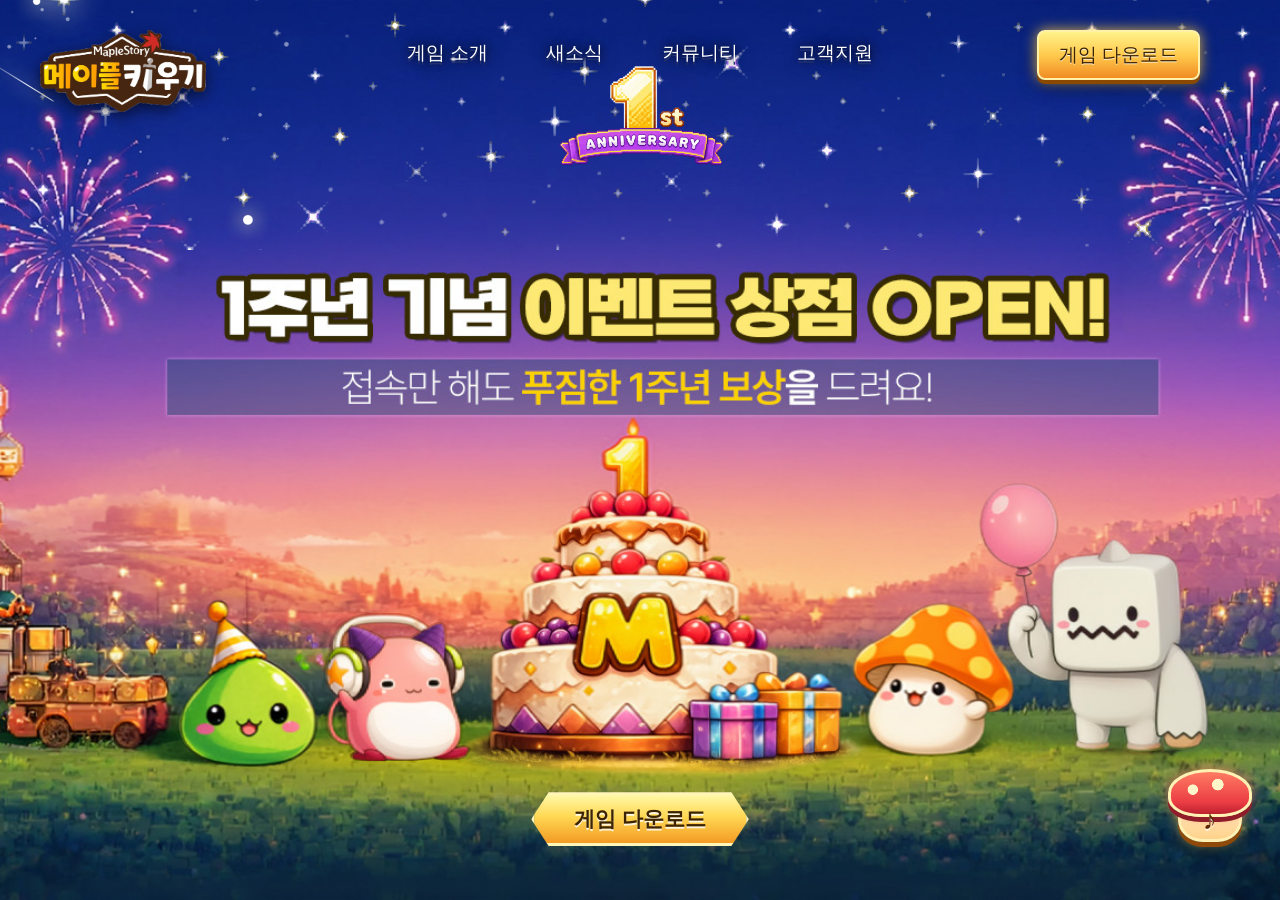
<file: index.html>
<!DOCTYPE html>
<html lang="ko">
<head>
    <meta charset="UTF-8">
    <meta name="viewport" content="width=device-width, initial-scale=1.0">
    <title>메이플키우기</title>
    <link rel="stylesheet" href="./css/style.css">
</head>
<body>
  <div class="wrap">
    <section class="hero-section">
      <img class="sky" src="./images/twinkling star.png" alt="별빛하늘">
      <img class="main-bg" src="./images/heroimage_nologo.jpg" alt="히어로이미지">
      <img class="meteor meteor1" src="./images/meteor.png" alt="유성">
      <img class="meteor meteor2" src="./images/meteor.png" alt="유성">

      <img class="anniversary" src="./images/1st_anniversary_cutout.png" alt="1주년">

      <a class="hero-grass-cta" href="#">게임 다운로드</a>
      <button class="bgm-toggle" type="button" aria-label="BGM 켜기" aria-pressed="false">
        <span aria-hidden="true">♪</span>
      </button>
      <audio id="bgm" src="./audio/bgm.mp3" loop preload="auto"></audio>

      <header>
        <h1 class="logo">
          <a href="./index.html">
            <img src="./images/maple logo.png" alt="메이플키우기">
          </a>
        </h1>

        <nav class="gnb">
          <ul>
            <li><a href="./game-intro.html">게임 소개</a></li>
            <li><a href="#">새소식</a></li>
            <li><a href="#">커뮤니티</a></li>
            <li><a href="#">고객지원</a></li>
          </ul>
        </nav>

        <a class="download-cta" href="#">게임 다운로드</a>
      </header>
    </section>
  </div>
  <script>
    const bgm = document.querySelector("#bgm");
    const bgmToggle = document.querySelector(".bgm-toggle");

    bgm.volume = 0.35;

    bgmToggle.addEventListener("click", async () => {
      if (bgm.paused) {
        await bgm.play();
        bgmToggle.setAttribute("aria-label", "BGM 끄기");
        bgmToggle.setAttribute("aria-pressed", "true");
      } else {
        bgm.pause();
        bgmToggle.setAttribute("aria-label", "BGM 켜기");
        bgmToggle.setAttribute("aria-pressed", "false");
      }
    });
  </script>
</body>
</html>
</file>
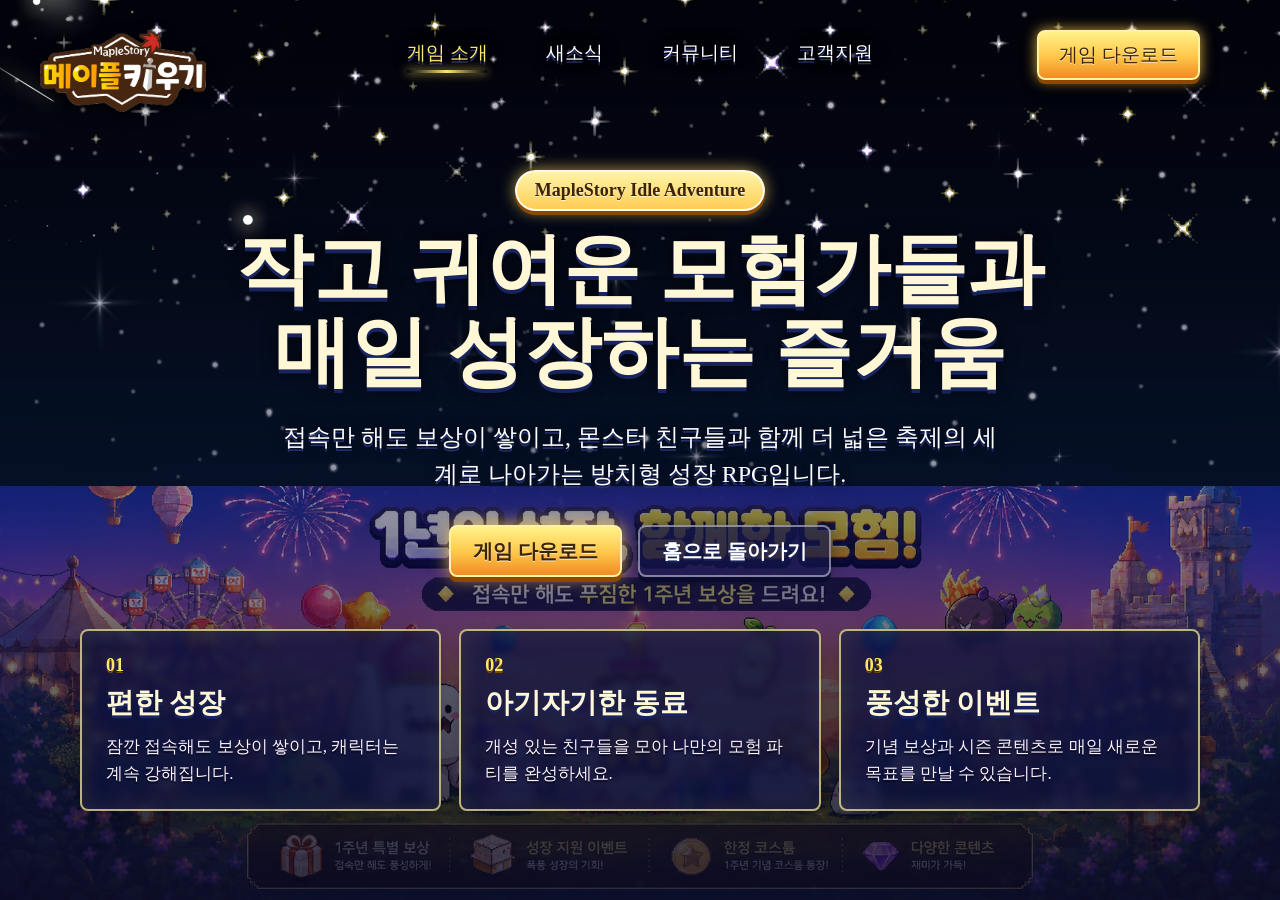
<file: game-intro.html>
<!DOCTYPE html>
<html lang="ko">
<head>
    <meta charset="UTF-8">
    <meta name="viewport" content="width=device-width, initial-scale=1.0">
    <title>게임 소개 | 메이플키우기</title>
    <link rel="stylesheet" href="./css/style.css">
</head>
<body>
  <div class="wrap">
    <main class="intro-page">
      <img class="intro-bg" src="./images/skybackground.jpg" alt="">
      <img class="intro-scene" src="./images/final_resize_no_logo.png" alt="축제 마을과 캐릭터">
      <img class="sky intro-sky" src="./images/twinkling star.png" alt="별빛하늘">
      <img class="meteor meteor1" src="./images/meteor.png" alt="유성">
      <img class="meteor meteor2" src="./images/meteor.png" alt="유성">

      <header>
        <h1 class="logo">
          <a href="./index.html">
            <img src="./images/maple logo.png" alt="메이플키우기">
          </a>
        </h1>

        <nav class="gnb">
          <ul>
            <li><a class="active" href="./game-intro.html">게임 소개</a></li>
            <li><a href="#">새소식</a></li>
            <li><a href="#">커뮤니티</a></li>
            <li><a href="#">고객지원</a></li>
          </ul>
        </nav>

        <a class="download-cta" href="#">게임 다운로드</a>
      </header>

      <section class="intro-hero">
        <p class="intro-kicker">MapleStory Idle Adventure</p>
        <h2>작고 귀여운 모험가들과<br>매일 성장하는 즐거움</h2>
        <p class="intro-copy">접속만 해도 보상이 쌓이고, 몬스터 친구들과 함께 더 넓은 축제의 세계로 나아가는 방치형 성장 RPG입니다.</p>

        <div class="intro-actions">
          <a class="primary-action" href="#">게임 다운로드</a>
          <a class="secondary-action" href="./index.html">홈으로 돌아가기</a>
        </div>
      </section>

      <section class="intro-features" aria-label="게임 특징">
        <article class="feature-card">
          <strong>01</strong>
          <h3>편한 성장</h3>
          <p>잠깐 접속해도 보상이 쌓이고, 캐릭터는 계속 강해집니다.</p>
        </article>
        <article class="feature-card">
          <strong>02</strong>
          <h3>아기자기한 동료</h3>
          <p>개성 있는 친구들을 모아 나만의 모험 파티를 완성하세요.</p>
        </article>
        <article class="feature-card">
          <strong>03</strong>
          <h3>풍성한 이벤트</h3>
          <p>기념 보상과 시즌 콘텐츠로 매일 새로운 목표를 만날 수 있습니다.</p>
        </article>
      </section>
    </main>
  </div>
</body>
</html>
</file>
<file: css/style.css>
* {margin: 0; padding: 0; box-sizing: border-box;}
html, body {min-height: 100%;background: #020817;}
body {overflow-x: hidden;}
a {text-decoration: none;}
li {list-style: none;}
img {vertical-align: top;}

.hero-section {position: relative;width: 100%;height: 100vh;min-height: 720px;overflow: hidden;background: #020817;}
.hero-section::before {content: "";position: absolute;inset: -18px;background: linear-gradient(rgba(2,8,23,0.08), rgba(2,8,23,0.2)), url("../images/heroimage_nologo.jpg") center center / cover no-repeat;filter: blur(10px) saturate(1.08);transform: scale(1.04);z-index: 1;}

.sky {position: absolute; width: 100%;height: clamp(180px, 22vw, 250px);object-fit: cover;z-index: 20;animation: skyFloat 8s ease-in-out infinite alternate, skyTwinkle 5s ease-in-out infinite;transform-origin: center top;}

@keyframes skyFloat {
    0% {
        translate: 0 0;
    }
    100% {
        translate: 0 -12px;
    }
}

@keyframes skyTwinkle {
    0% {
        opacity: 0.35;
        scale: 1;
        filter: brightness(0.75) contrast(0.95);
    }
    50% {
        opacity: 1;
        scale: 1.02;
        filter: brightness(1.7) contrast(1.2) drop-shadow(0 0 8px rgba(255,255,255,0.85));
    }
    100% {
        opacity: 0.35;
        scale: 1;
        filter: brightness(0.75) contrast(0.95);
    }
}

.main-bg {position: absolute;width: 100%;height: 100%;object-fit: cover;object-position: center center;z-index: 3;}

header {position: absolute; top: 30px;left: 50%; transform: translateX(-50%);width: 100%;max-width: 1920px; padding: 0 40px; z-index: 20; display: flex;align-items: center;}

.logo {margin-left: 0; width: clamp(150px, 13vw, 230px);flex-shrink: 0;}
.logo img {width: 100%;height: auto;filter: drop-shadow(0 5px 8px rgba(0,0,0,0.6));}

.gnb {position: absolute;top: 0;left: 50%;transform: translateX(-50%);}
.gnb ul {display: flex;justify-content: center;align-items: center;gap: clamp(28px, 4.6vw, 70px);}
.gnb li {font-size: clamp(18px, 1.5vw, 22px);}
.gnb li a {position: relative;color: #fff;display: block;padding: 10px 0;white-space: nowrap;transition: color 0.25s ease, transform 0.25s ease, text-shadow 0.25s ease;
    text-shadow:   
    0 3px 0 #25346c,
    0 0 8px rgba(0,0,0,0.9),
    0 0 18px rgba(0,0,0,0.8);
}

.gnb li a::after {content: "";position: absolute;left: 50%;bottom: 3px;width: 0;height: 3px;background: linear-gradient(90deg, transparent, #ffe66d, transparent);border-radius: 999px;transform: translateX(-50%);opacity: 0;transition: width 0.25s ease, opacity 0.25s ease;box-shadow: 0 0 10px rgba(255,230,109,0.9);}

.gnb li a:hover {color: #ffe66d;transform: translateY(-4px);
    text-shadow:
    0 3px 0 #7b4a00,
    0 0 10px rgba(255,236,128,0.95),
    0 0 22px rgba(255,190,72,0.85),
    0 0 28px rgba(0,0,0,0.9);
}

.gnb li a:hover::after {width: 100%;opacity: 1;}
.gnb li a.active {color: #ffe66d;}
.gnb li a.active::after {width: 100%;opacity: 1;}

.download-cta {position: absolute;top: 0;right: 80px;display: block;padding: 10px 20px;color: #3d2400;background: linear-gradient(180deg, #fff28a 0%, #ffc84b 52%, #f08c23 100%);border: 2px solid #fff2a8;border-radius: 8px;box-shadow: 0 4px 0 #8b4800, 0 0 14px rgba(255,205,72,0.85), 0 8px 18px rgba(0,0,0,0.45);font-size: clamp(16px, 1.5vw, 22px);white-space: nowrap;text-shadow: 0 1px 0 rgba(255,255,255,0.75);transition: transform 0.25s ease, box-shadow 0.25s ease, color 0.25s ease;}
.download-cta:hover {color: #2c1800;transform: translateY(-5px);box-shadow: 0 6px 0 #8b4800, 0 0 18px rgba(255,234,112,1), 0 11px 22px rgba(0,0,0,0.5);text-shadow: 0 1px 0 rgba(255,255,255,0.85);}


.anniversary {position: absolute; top: clamp(28px, 4.2vw, 54px);left: 50%;transform: translateX(-50%);translate: 0 0;scale: 1;width: clamp(220px, 18vw, 320px);z-index: 22;opacity: 1;animation: anniversaryPop 0.9s cubic-bezier(.2,1.35,.32,1) 0.2s both, anniversaryFloat 3.2s ease-in-out 1.2s infinite alternate;transform-origin: center center;pointer-events: none;}

.hero-grass-cta {position: absolute;left: 50%;bottom: clamp(44px, 6vh, 76px);z-index: 40;display: inline-flex;align-items: center;justify-content: center;min-width: clamp(170px, 17vw, 250px);min-height: clamp(42px, 4.2vw, 58px);padding: 0 30px;color: #3d2400;background: linear-gradient(180deg, #fff8a8 0%, #ffd852 45%, #f39a24 100%);border: 3px solid #fff5b8;border-radius: 12px 12px 17px 17px;clip-path: polygon(8% 0, 92% 0, 100% 50%, 92% 100%, 8% 100%, 0 50%);box-shadow: 0 5px 0 #8b4800, 0 0 16px rgba(255,218,82,0.9), 0 10px 18px rgba(0,0,0,0.45);font-size: clamp(17px, 1.65vw, 25px);font-weight: 900;white-space: nowrap;text-shadow: 0 2px 0 rgba(255,255,255,0.8);transform: translateX(-50%);transition: transform 0.25s ease, box-shadow 0.25s ease, filter 0.25s ease;}
.hero-grass-cta:hover {transform: translateX(-50%) translateY(-6px);box-shadow: 0 10px 0 #8b4800, 0 0 28px rgba(255,235,104,1), 0 16px 28px rgba(0,0,0,0.55);filter: brightness(1.05);}

.bgm-toggle {position: absolute;right: clamp(18px, 3vw, 48px);bottom: clamp(46px, 6.4vh, 84px);z-index: 41;width: 64px;height: 58px;padding: 0;color: #5a2700;background: linear-gradient(180deg, #fff7e2 0%, #ffd28b 100%);border: 3px solid #fff1b4;border-radius: 46% 46% 38% 38%;box-shadow: 0 5px 0 #8f4a09, 0 0 14px rgba(255,223,112,0.75), 0 9px 18px rgba(0,0,0,0.42);font-size: 28px;font-weight: 900;cursor: pointer;text-shadow: 0 2px 0 rgba(255,255,255,0.75);transition: transform 0.2s ease, filter 0.2s ease, box-shadow 0.2s ease;}
.bgm-toggle::before {content: "";position: absolute;left: 50%;top: -18px;width: 78px;height: 42px;background: radial-gradient(circle at 28% 42%, #fff7c9 0 8%, transparent 9%), radial-gradient(circle at 60% 30%, #fff7c9 0 10%, transparent 11%), linear-gradient(180deg, #ff7b63 0%, #eb3d44 72%, #bd202f 100%);border: 3px solid #fff1b4;border-radius: 54% 54% 42% 42%;box-shadow: 0 5px 0 #8f1c28, 0 0 12px rgba(255,118,94,0.7);transform: translateX(-50%);}
.bgm-toggle span {position: relative;z-index: 1;display: block;margin-top: 14px;}
.bgm-toggle:hover {transform: translateY(-4px);filter: brightness(1.05);box-shadow: 0 8px 0 #8f4a09, 0 0 20px rgba(255,223,112,0.95), 0 13px 22px rgba(0,0,0,0.46);}
.bgm-toggle[aria-pressed="true"]::before {background: radial-gradient(circle at 28% 42%, #fff7c9 0 8%, transparent 9%), radial-gradient(circle at 60% 30%, #fff7c9 0 10%, transparent 11%), linear-gradient(180deg, #91f083 0%, #49c85c 72%, #239142 100%);box-shadow: 0 5px 0 #1e6f33, 0 0 14px rgba(119,255,125,0.72);}
.bgm-toggle[aria-pressed="true"] {color: #103914;}

.hero-message {position: absolute;top: clamp(215px, 26vh, 295px);left: 50%;z-index: 18;width: min(1180px, calc(100% - 32px));transform: translateX(-50%);text-align: center;pointer-events: none;}
.hero-message h2 {display: flex;justify-content: center;align-items: center;gap: 22px;font-size: clamp(42px, 5.2vw, 88px);line-height: 1;letter-spacing: 0;font-weight: 900;text-shadow: 0 7px 0 #111645, 6px 0 0 #111645, -6px 0 0 #111645, 0 -6px 0 #111645, 5px 5px 0 #111645, -5px 5px 0 #111645, 5px -5px 0 #111645, -5px -5px 0 #111645, 0 14px 12px rgba(0,0,0,0.48);}
.hero-title-white {display: inline-block;color: #fff7ff;filter: drop-shadow(0 3px 0 rgba(255,255,255,0.45));}
.hero-title-gold {display: inline-block;color: #ffe66d;filter: drop-shadow(0 3px 0 rgba(255,248,166,0.48));}
.hero-message p {display: flex;align-items: center;justify-content: center;width: min(1120px, 100%);min-height: 54px;margin: 18px auto 0;padding: 8px 34px;color: #fff26f;font-size: clamp(19px, 2.05vw, 32px);font-weight: 900;background: linear-gradient(180deg, rgba(23,54,86,0.48), rgba(13,29,62,0.62));border-top: 2px solid rgba(255,255,255,0.42);border-bottom: 2px solid rgba(255,255,255,0.3);box-shadow: inset 0 8px 18px rgba(255,255,255,0.08), inset 0 -8px 18px rgba(0,0,0,0.2), 0 5px 16px rgba(0,0,0,0.24);text-shadow: 0 3px 0 #0a2558, 2px 0 0 #0a2558, -2px 0 0 #0a2558, 0 -2px 0 #0a2558, 0 0 10px rgba(0,0,0,0.65);}

.meteor {position: absolute;z-index: 15;pointer-events: none;}
.meteor1 {top: -150px;left: -300px; width: 260px;}
.meteor2 {top: -500px;left: -600px;animation: meteorMove1 5s linear infinite;}
.meteor1 {animation: meteorMove1 5s linear infinite;}

@keyframes meteorMove1 {
    0% {
        transform: translate(0,0);
        opacity: 0;
    }    
    10% {
        opacity: 1;
    }
    100% {
        transform: translate(1400px, 800px);
        opacity: 0;
    }
}

@keyframes anniversaryPop {
    0% {
        translate: 0 22px;
        scale: 0;
        opacity: 0;
    }
    58% {
        translate: 0 -8px;
        scale: 1.12;
        opacity: 1;
    }
    78% {
        translate: 0 3px;
        scale: 0.96;
        opacity: 1;
    }
    100% {
        translate: 0 0;
        scale: 1;
        opacity: 1;
    }
}

@keyframes anniversaryFloat {
    0% {
        translate: 0 0;
        scale: 1;
    }
    100% {
        translate: 0 -8px;
        scale: 1.02;
    }
}

.intro-page {position: relative;min-height: 100vh;overflow: hidden;padding: 170px 40px 58px;color: #fff;background: #132678;}
.intro-bg {position: absolute;inset: 0;width: 100%;height: 100%;object-fit: cover;object-position: center bottom;z-index: 1;filter: brightness(0.86) saturate(1.1);}
.intro-scene {position: absolute;left: 0;right: 0;bottom: 0;width: 100%;height: 46vh;min-height: 320px;object-fit: cover;object-position: center bottom;z-index: 2;opacity: 0.88;filter: saturate(1.08);}
.intro-page::before {content: "";position: absolute;inset: 0;z-index: 3;background: linear-gradient(180deg, rgba(7,15,64,0.15) 0%, rgba(18,18,76,0.24) 42%, rgba(12,9,34,0.82) 100%);}
.intro-page header {z-index: 30;}
.intro-sky {top: 0;z-index: 4;}

.intro-hero {position: relative;z-index: 10;max-width: 1120px;margin: 0 auto;text-align: center;text-shadow: 0 4px 0 #18245f, 0 0 16px rgba(0,0,0,0.8);}
.intro-kicker {display: inline-block;margin-bottom: 18px;padding: 8px 18px;color: #3d2400;background: linear-gradient(180deg, #fff4a8, #ffcd55);border: 2px solid rgba(255,255,255,0.85);border-radius: 999px;font-size: 18px;font-weight: 700;box-shadow: 0 4px 0 #8b4800, 0 0 16px rgba(255,218,92,0.7);text-shadow: 0 1px 0 rgba(255,255,255,0.75);}
.intro-hero h2 {font-size: clamp(42px, 6vw, 82px);line-height: 1.08;letter-spacing: 0;color: #fff7d5;}
.intro-copy {max-width: 720px;margin: 24px auto 0;font-size: clamp(18px, 2vw, 24px);line-height: 1.55;color: #fff;text-shadow: 0 3px 0 #24306c, 0 0 14px rgba(0,0,0,0.85);}
.intro-actions {display: flex;justify-content: center;align-items: center;gap: 16px;margin-top: 32px;}
.primary-action,
.secondary-action {display: inline-flex;align-items: center;justify-content: center;min-width: 170px;min-height: 52px;padding: 0 22px;border-radius: 8px;font-size: 20px;font-weight: 700;white-space: nowrap;transition: transform 0.25s ease, box-shadow 0.25s ease;}
.primary-action {color: #3d2400;background: linear-gradient(180deg, #fff28a 0%, #ffc84b 52%, #f08c23 100%);border: 2px solid #fff2a8;box-shadow: 0 5px 0 #8b4800, 0 0 18px rgba(255,205,72,0.85);text-shadow: 0 1px 0 rgba(255,255,255,0.75);}
.secondary-action {color: #fff;background: rgba(20,23,73,0.72);border: 2px solid rgba(255,255,255,0.45);box-shadow: 0 5px 0 rgba(7,11,44,0.85), 0 0 18px rgba(0,0,0,0.45);text-shadow: 0 2px 0 #18245f;}
.primary-action:hover,
.secondary-action:hover {transform: translateY(-4px);}

.intro-features {position: relative;z-index: 10;display: grid;grid-template-columns: repeat(3, minmax(0, 1fr));gap: 18px;max-width: 1120px;margin: 52px auto 0;}
.feature-card {min-height: 172px;padding: 24px 24px 22px;border: 2px solid rgba(255,240,155,0.72);border-radius: 8px;background: rgba(13,18,62,0.76);box-shadow: inset 0 0 24px rgba(255,229,108,0.1), 0 10px 24px rgba(0,0,0,0.35);backdrop-filter: blur(3px);}
.feature-card strong {display: block;color: #ffe66d;font-size: 18px;text-shadow: 0 2px 0 #7b4a00;}
.feature-card h3 {margin-top: 8px;font-size: 28px;color: #fff7d5;text-shadow: 0 3px 0 #18245f;}
.feature-card p {margin-top: 12px;font-size: 17px;line-height: 1.55;color: #f9f1ff;text-shadow: 0 2px 0 rgba(0,0,0,0.55);}

@media (max-width: 1200px) {
    header {top: 22px;padding: 0 28px;}
    .logo {margin-left: 0;}
    .download-cta {right: 28px;padding: 9px 16px;}
}

@media (max-width: 960px) {
    .hero-section {height: 100svh;min-height: 680px;}
    header {display: grid;grid-template-columns: auto 1fr auto;row-gap: 12px;align-items: center;}
    .gnb {position: static;grid-column: 1 / -1;justify-self: center;transform: none;}
    .gnb ul {gap: clamp(20px, 6vw, 48px);}
    .download-cta {position: static;justify-self: end;}
    .anniversary {top: 92px;width: clamp(200px, 34vw, 270px);}
    .hero-message {top: 230px;}
    .meteor1 {left: -360px;}
    .meteor2 {left: -680px;}
    .intro-page {padding: 190px 28px 46px;}
    .intro-features {grid-template-columns: 1fr;max-width: 620px;margin-top: 38px;}
    .feature-card {min-height: auto;}
}

@media (max-width: 640px) {
    .hero-section {height: 100svh;min-height: 620px;}
    .main-bg {object-position: center center;}
    header {top: 16px;padding: 0 16px;grid-template-columns: 1fr auto;}
    .logo {width: 140px;}
    .download-cta {padding: 8px 12px;border-radius: 7px;box-shadow: 0 3px 0 #8b4800, 0 0 12px rgba(255,205,72,0.8), 0 7px 14px rgba(0,0,0,0.42);}
    .gnb {width: 100%;}
    .gnb ul {justify-content: space-between;gap: 0;}
    .gnb li {font-size: 15px;}
    .gnb li a {padding: 7px 2px;}
    .anniversary {top: 82px;width: 190px;}
    .hero-grass-cta {bottom: 42px;min-width: 150px;min-height: 40px;padding: 0 20px;border-radius: 9px 9px 14px 14px;font-size: 15px;box-shadow: 0 4px 0 #8b4800, 0 0 13px rgba(255,218,82,0.85), 0 8px 14px rgba(0,0,0,0.45);}
    .bgm-toggle {right: 14px;bottom: 104px;width: 52px;height: 48px;font-size: 22px;}
    .bgm-toggle::before {top: -15px;width: 64px;height: 34px;}
    .bgm-toggle span {margin-top: 12px;}
    .hero-message {top: 218px;}
    .hero-message h2 {flex-direction: column;gap: 7px;}
    .hero-message p {min-height: 44px;margin-top: 12px;padding: 7px 12px;}
    .meteor {width: 180px;}
    .intro-page {padding: 176px 16px 34px;}
    .intro-hero {text-align: left;}
    .intro-kicker {font-size: 14px;}
    .intro-copy {margin-top: 18px;}
    .intro-actions {align-items: stretch;flex-direction: column;}
    .primary-action,
    .secondary-action {width: 100%;font-size: 17px;}
    .feature-card {padding: 20px;}
    .feature-card h3 {font-size: 24px;}
}

@media (max-width: 420px) {
    header {padding: 0 12px;}
    .logo {width: 124px;}
    .download-cta {padding: 7px 10px;font-size: 14px;}
    .gnb li {font-size: 13px;}
    .anniversary {top: 74px;width: 166px;}
    .hero-grass-cta {min-width: 136px;min-height: 38px;font-size: 14px;}
    .hero-message {top: 198px;}
}
</file>
